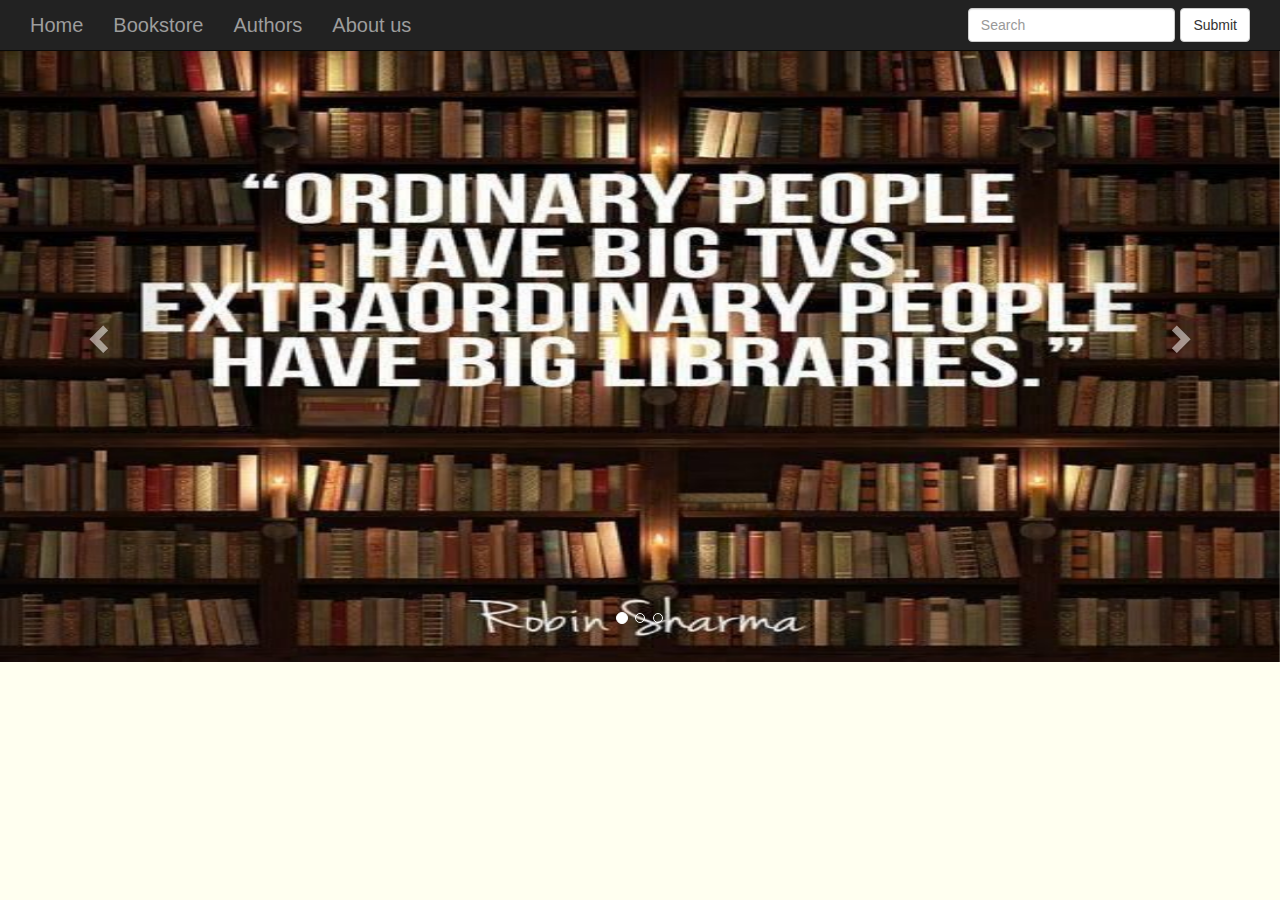
<file: index.html>
<html>
<head>
  <title>paging all readers</title>
  <link rel="stylesheet" type="text/css" href="css/bootstrap.css">
  <link rel="stylesheet" type="text/css" href="style.css/style.css">
  <script type="text/javascript" src="js/jquery-3.2.1.js"></script>
  <script type="text/javascript" src="js/bootstrap.js"></script>

</head>	
<body class="body">
  <nav class="navbar navbar-default navbar-inverse navbar-fixed-top">
    <div class="container-fluid">
      <div class="navbar-header">
      </div>
      <ul class="nav navbar-nav">
        <li><a href="index.html">Home</a></li>
        <li><a href="about.html">Bookstore</a></li>
        <li><a href="salma.html">Authors</a></li>
        <li><a href="malak.html">About us</a></li>
      </ul>
      <form class="navbar-form navbar-left pull-right">
        <div class="form-group">
          <input type="text" class="form-control" placeholder="Search">
        </div>
        <button type="submit" class="btn btn-default">Submit</button>
      </form>
    </div>
  </nav>
  <div id="myCarousel" class="carousel slide" data-ride="carousel">
    <!-- Indicators -->
    <ol class="carousel-indicators">
      <li data-target="#myCarousel" data-slide-to="0" class="active"></li>
      <li data-target="#myCarousel" data-slide-to="1"></li>
      <li data-target="#myCarousel" data-slide-to="2"></li>
    </ol>

    <!-- Wrapper for slides -->

    <div class="carousel-inner">
      <div class="item active">
        <img  src="images/e95d3d988bce56dc18522c48d42b0e05--reading-quotes-book-quotes.jpg" alt="an hour spent reading is one stolen from paradise " style="width:100%;height:659px;">
      </div>

      <div class="item">
        <img src="images/first page.jpg" style="width:100%;height:659px;">

      </div>

      <div class="item">
         <img src="images/salma.jpg" style="width:100%;height:659px;">
      </div>
    </div>

    <!-- Left and right controls -->
    <a class="left carousel-control" href="#myCarousel" data-slide="prev">
      <span class="glyphicon glyphicon-chevron-left"></span>
      <span class="sr-only">Previous</span>
    </a>
    <a class="right carousel-control" href="#myCarousel" data-slide="next">
      <span class="glyphicon glyphicon-chevron-right"></span>
      <span class="sr-only">Next</span>
    </a>
  </div>
</body>
</html>
</file>
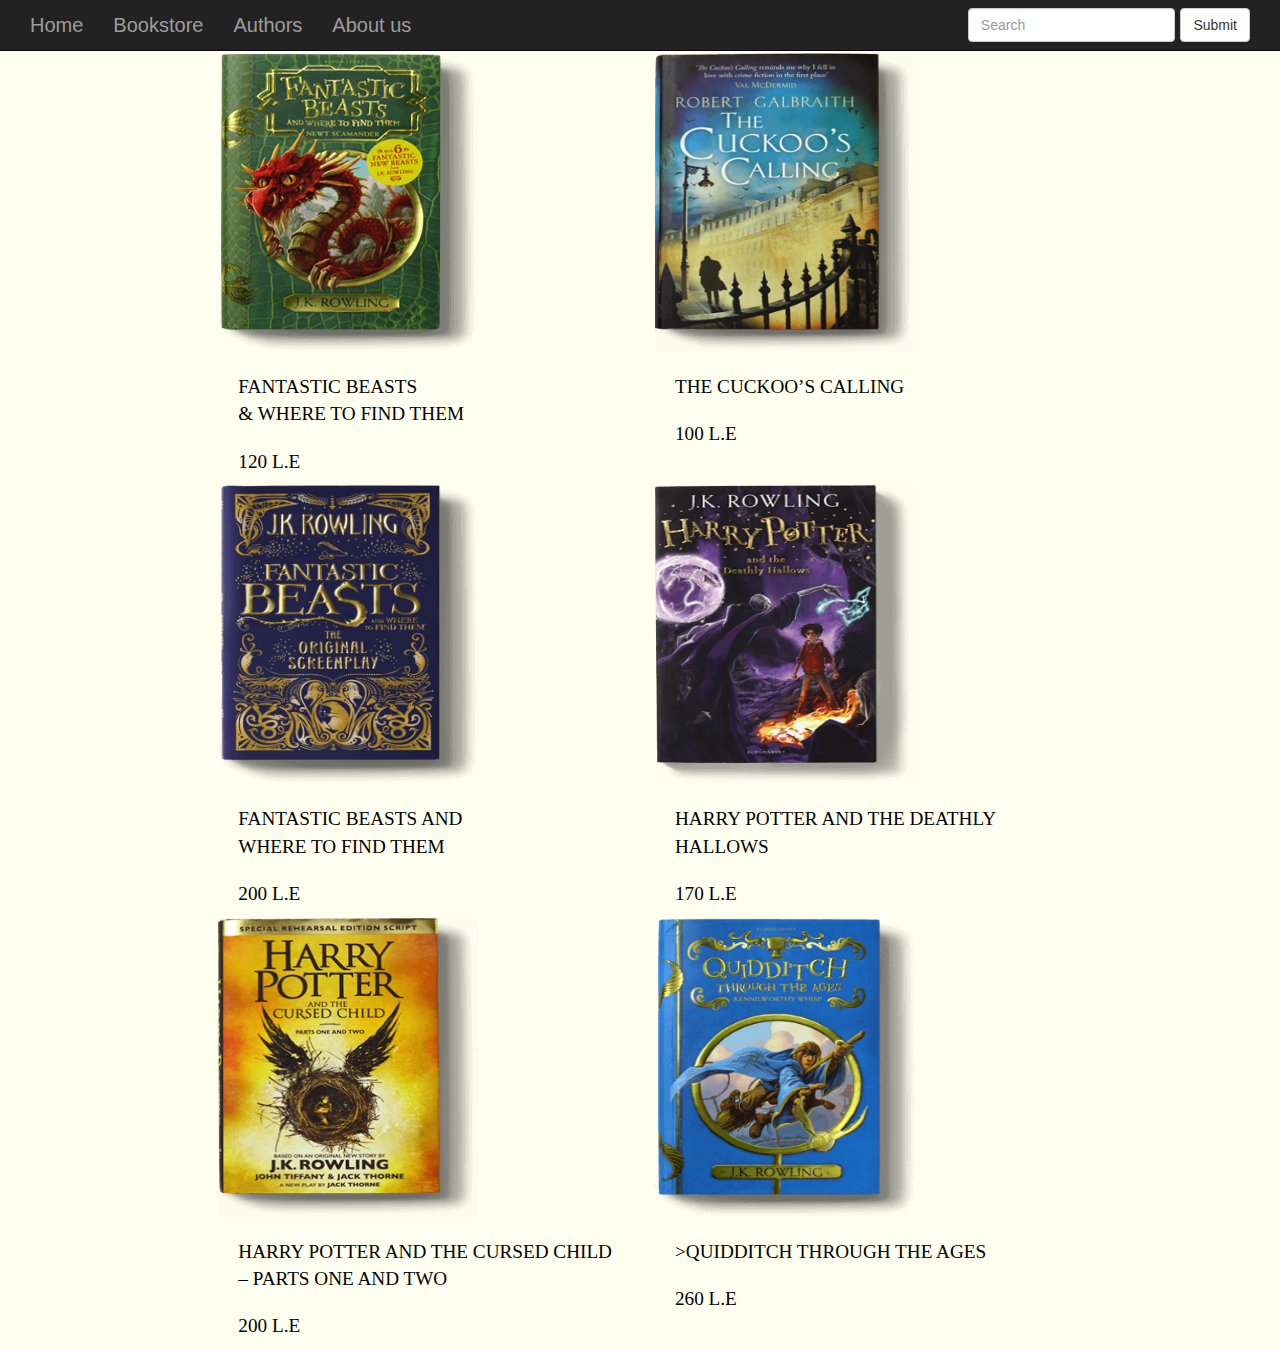
<file: about.html>
<!DOCTYPE html>
<html>
<head>
	<title></title>
	<link rel="stylesheet" type="text/css" href="css/bootstrap.css">
	<link rel="stylesheet" type="text/css" href="style.css/style.css">

</head>
<body class="body">
	<nav class="navbar navbar-default navbar-inverse navbar-fixed-top">
		<div class="container-fluid">
			<div class="navbar-header">
			</div>
			<ul class="nav navbar-nav">
				<li><a href="index.html">Home</a></li>
				<li><a href="about.html">Bookstore</a></li>
				<li><a href="salma.html">Authors</a></li>
				<li><a href="malak.html">About us</a></li>
			</ul>

			<form class="navbar-form navbar-left pull-right">
				<div class="form-group">
					<input type="text" class="form-control" placeholder="Search">
				</div>
				<button type="submit" class="btn btn-default">Submit</button>
			</form>
		</div>
	</nav>
	<div class="row">
		<div class="col-md-2"></div>
		<div class="col-md-4">
			<img class="r" src="images/FantasticBeasts_Green.png" alt="an hour spent reading is one stolen from paradise " style="width:260px;height:300px;">
			<p class="S">FANTASTIC BEASTS  <br>& WHERE TO FIND THEM </p>
			<p class="m">120 L.E </p>

		</div>
		<div class="col-md-4"> 
			<img class="r" src="images/Cuckoo_Hero.png" alt="an hour spent reading is one stolen from paradise " style="width:260px;height:300px;"> 
			<p class="S">THE CUCKOO’S CALLING</p>
			<p class="m">100 L.E</p>

		</div>
	</div>
<div class="row">
	<div class="col-md-2"></div>
	<div class="col-md-4">
		<img  src="images/FantasticBeasts_Screenplay.png" alt="an hour spent reading is one stolen from paradise " style="width:260px;height:300px;">
		<p class="S">FANTASTIC BEASTS AND<br> WHERE TO FIND THEM</p>
		<p class="m">200 L.E</p>
	</div>
	<div class="col-md-4">
		<img  src="images/HPATDH_Hero_OnGrey.png" alt="an hour spent reading is one stolen from paradise " style="width:260px;height:300px;">
	<p class="S">HARRY POTTER AND THE DEATHLY HALLOWS</p>
		<p class="m">170 L.E</p>	
	</div>
</div>
<div class="row">
	<div class="col-md-2"></div>
	<div class="col-md-4">
		<img  src="images/mdjhf.png" alt="an hour spent reading is one stolen from paradise " style="width:260px;height:300px;">
		<p class="S">HARRY POTTER AND THE CURSED CHILD <br> – PARTS ONE AND TWO</p>
		<p class="m">200 L.E</p>
	</div>
	
	<div class="col-md-4">
		<img  src="images/QuidditchTTA.png" alt="an hour spent reading is one stolen from paradise " style="width:260px;height:300px;">
		<p class="S">>QUIDDITCH THROUGH THE AGES
		<p class="m">260 L.E</p>
	</div>
</div>
</body>
</html>
</file>
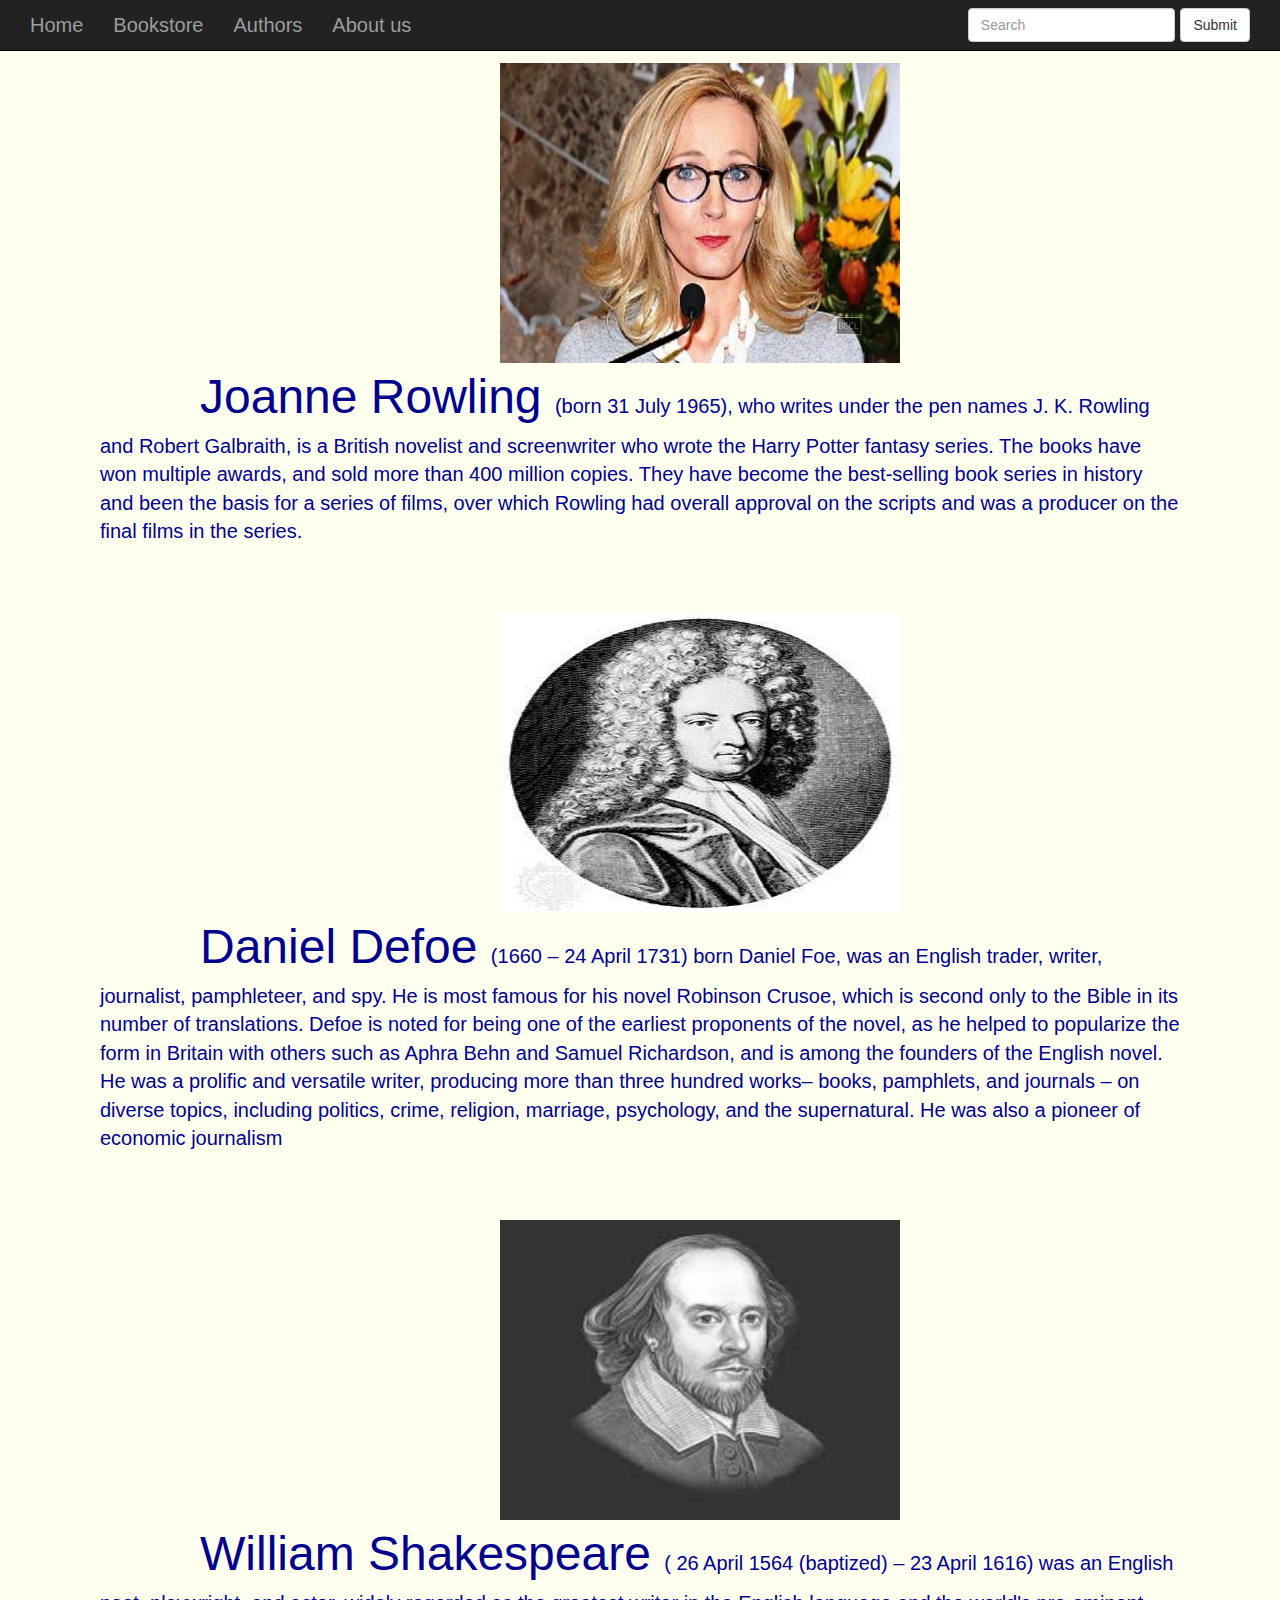
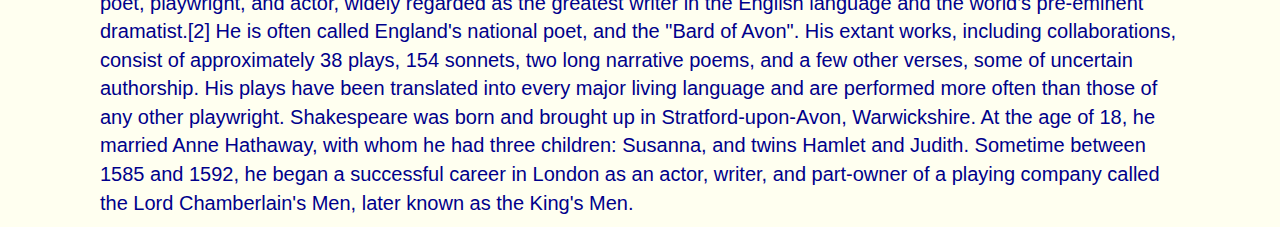
<file: salma.html>
<!DOCTYPE html>
<html>
<head>
	<title></title>
	  <link rel="stylesheet" type="text/css" href="css/bootstrap.css">
  <link rel="stylesheet" type="text/css" href="style.css/style.css">
  <script type="text/javascript" src="js/jquery-3.2.1.js"></script>
  <script type="text/javascript" src="js/bootstrap.js"></script>
</head>
<body class="body">
<nav class="navbar navbar-default navbar-inverse navbar-fixed-top">
    <div class="container-fluid">
      <div class="navbar-header">
      </div>
      <ul class="nav navbar-nav">
        <li><a href="index.html">Home</a></li>
        <li><a href="about.html">Bookstore</a></li>
        <li><a href="salma.html">Authors</a></li>
        <li><a href="malak.html">About us</a></li>
      </ul>
      <form class="navbar-form navbar-left pull-right">
        <div class="form-group">
          <input type="text" class="form-control" placeholder="Search">
        </div>
        <button type="submit" class="btn btn-default">Submit</button>
      </form>
    </div>
  </nav>
   <img id="pyp" src="images/salmaaaa.jpg" alt="an hour spent reading is one stolen from paradise " style="width:400px;height:300px;">
 <p class = "myP"><importent>Joanne Rowling </importent>(born 31 July 1965), who writes under the pen names J. K. Rowling and Robert Galbraith, is a British novelist and screenwriter who wrote the Harry Potter fantasy series. The books have won multiple awards, and sold more than 400 million copies. They have become the best-selling book series in history and been the basis for a series of films, over which Rowling had overall approval on the scripts and was a producer on the final films in the series.</p>
 <br><br>

<img id="o" src="images/malaaaaak.jpg" alt="an hour spent reading is one stolen from paradise " style="width:400px;height:300px;">

 <p class = "myP"><importent>Daniel Defoe </importent> (1660 – 24 April 1731) born Daniel Foe, was an English trader, writer, journalist, pamphleteer, and spy. He is most famous for his novel Robinson Crusoe, which is second only to the Bible in its number of translations. Defoe is noted for being one of the earliest proponents of the novel, as he helped to popularize the form in Britain with others such as Aphra Behn and Samuel Richardson, and is among the founders of the English novel. He was a prolific and versatile writer, producing more than three hundred works– books, pamphlets, and journals – on diverse topics, including politics, crime, religion, marriage, psychology, and the supernatural. He was also a pioneer of economic journalism</p>
 <br><br>
 <img id="o" src="images/wiliam.jpg" alt="an hour spent reading is one stolen from paradise " style="width:400px;height:300px;">

 <p class = "myP"><importent>William Shakespeare  </importent> ( 26 April 1564 (baptized) – 23 April 1616) was an English poet, playwright, and actor, widely regarded as the greatest writer in the English language and the world's pre-eminent dramatist.[2] He is often called England's national poet, and the "Bard of Avon". His extant works, including collaborations, consist of approximately 38 plays, 154 sonnets, two long narrative poems, and a few other verses, some of uncertain authorship. His plays have been translated into every major living language and are performed more often than those of any other playwright. 
Shakespeare was born and brought up in Stratford-upon-Avon, Warwickshire. At the age of 18, he married Anne Hathaway, with whom he had three children: Susanna, and twins Hamlet and Judith. Sometime between 1585 and 1592, he began a successful career in London as an actor, writer, and part-owner of a playing company called the Lord Chamberlain's Men, later known as the King's Men.</p>

 

</body>
</html>
</file>
<file: style.css/style.css>
@font-face {
    font-family: myFirstFont;
    src: url(../fonts/July Seventh Regular.otf);
}

.body {
	color: darkblue;
	font-size: 20px;
    left: 150px;
    right: 100px;
    padding-top: 3px; 
    background-color:ivory;
}



.navbar{
	margin-bottom: 0;
}
body{
	background-color:ivory; 
}
#myP{
	color: black
}

.myP
{
	color:darkblue;
	padding-left: 100px;
	padding-right: 100px;


}
#pyp{
	margin-top: 60px;
	margin-left:500px;
}
#o{
	margin-left: 500px;
}
	importent
{
	font-style: bold;
	font-size: 0.5in;
		color:darkblue;
		padding-left: 100px;
}
.S{
	font-family:myFirstFont;
	font-size:0.2in;
	margin-top: 20px;
	margin-left: 20px;
    color:black;
}
.m{
	font-size:0.2in;
	margin-top: 20px;
	margin-left: 20px;
    color:black;
    font-family:myFirstFont;

}
#g{
	margin-top: 60px;
	font-size: 30px;
	margin-right: 600px;
	color: white
}
#about {
background-image: url("../images/background 6.jpg");
background-size: 100% 100%;
background-repeat: no-repeat;
width: 100%;
height: 565px;
}
#c {
	margin-top: 40px;
}
.r {
	margin-top: 50px
}
#e {
	margin-top: 50px;
}
</file>
